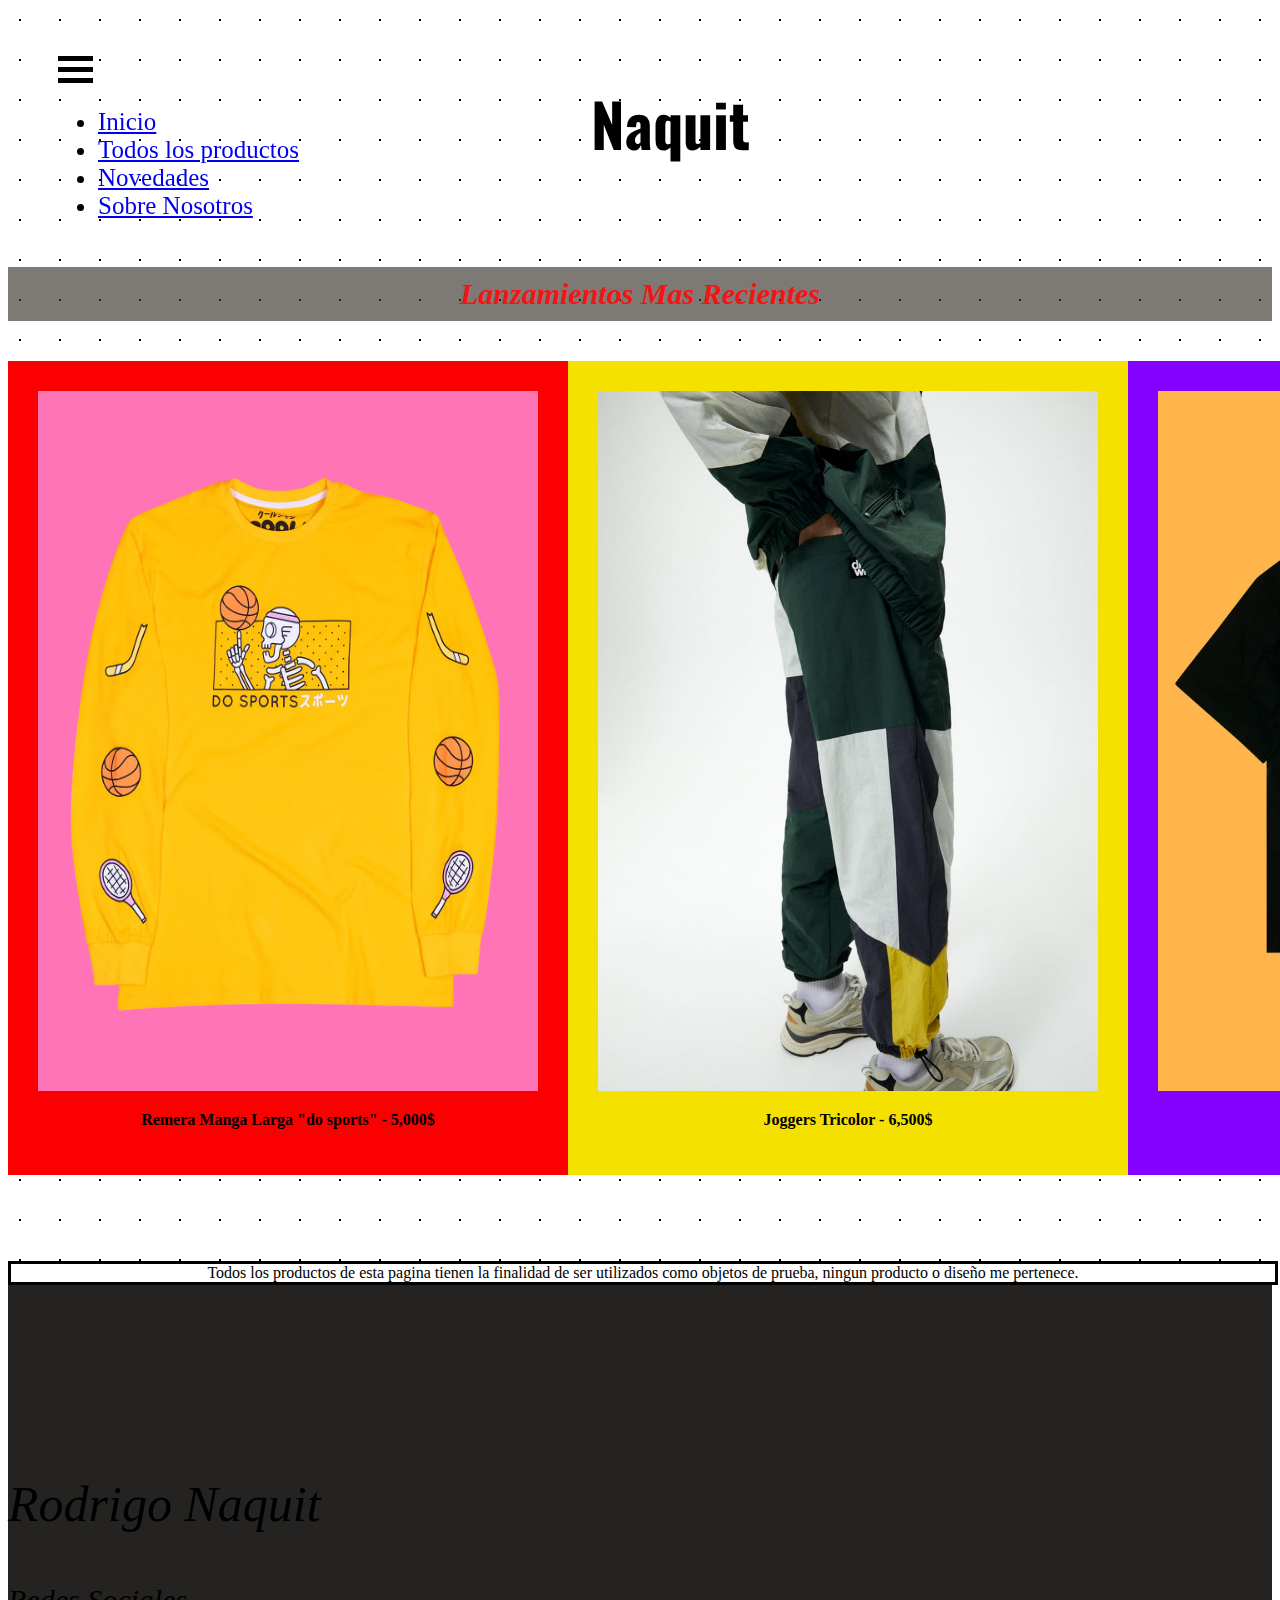
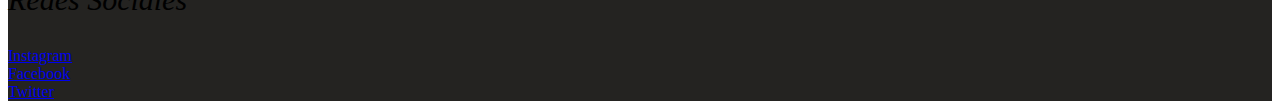
<file: index.html>
<!DOCTYPE html>
<html lang="en">
<head>
    <meta charset="UTF-8">
    <meta http-equiv="X-UA-Compatible" content="IE=edge">
    <meta name="viewport" content="width=device-width, initial-scale=1.0">
    <!-- Link del CSS-->
    <link rel="stylesheet" href="main.css">

    <!-- Link de bootstrap-->
    <link href="https://cdn.jsdelivr.net/npm/bootstrap@5.2.0/dist/css/bootstrap.min.css" rel="stylesheet" integrity="sha384-gH2yIJqKdNHPEq0n4Mqa/HGKIhSkIHeL5AyhkYV8i59U5AR6csBvApHHNl/vI1Bx" crossorigin="anonymous">

    <!-- Link de Google Fonts-->
    <link href="https://fonts.googleapis.com/css2?family=Oswald&display=swap" rel="stylesheet">

    <title>Proyecto Final V1.0</title>

</head>
<body>

    <!-- Aca va el header-->

    <header>

        <div class="title-bar">

            <!--Nombre no definido todavia-->

            <h1 class="brand">Naquit</h1>

        </div>

        <div class="list">
            <nav>
              
              <a class="menu-icon" href="#" role="button" data-bs-toggle="dropdown" aria-expanded="false">
                <div></div>
                <div></div>
                <div></div> 
              </a>
              <ul class="dropdown-menu">
                <li><a class="dropdown-item" href="index.html">Inicio</a></li>
                <li><a class="dropdown-item"href="productos.html">Todos los productos</a></li>
                <li><a class="dropdown-item" href="novedades.html">Novedades</a></li>
                <li><a class="dropdown-item" href="sobre-nosotros.html">Sobre Nosotros</a></li>
              </ul> 
            </nav>
        </div>
    </header>

    <!-- arranca el main-->

    <main>
      <div>
      </div>

      <div>
        <p class="titular">Lanzamientos Mas Recientes</p>
      </div>

      <div class="showcase">
            <!-- Muestra de los productos-->
            
            <div class="item-1">
                <a href="click-en-producto.html"><img src="imagenes/do sports tee 2.webp" width="500px" height="700px" alt="Remera Manga Larga"></a>
                <p>Remera Manga Larga "do sports" -  5,000$</p>  
            </div>
            <div class="item-2">
                <a href="click-en-producto.html"><img src="imagenes/pantalones 2.jpg" width="500px" height="700px" alt="Joggers Tricolor"></a>
                <p>Joggers Tricolor -  6,500$</p>  
            </div>
            <div class="item-3">      
                <a href="click-en-producto.html"><img src="imagenes/Ramen tee 1.webp" width="500px" height="700px" alt="Remera Ramen"></a>
                <p>Remera Ramen - 4,000$ </p>  
            </div>
      </div>
    </main>
    
    <footer>
        <p class="disclaimer">Todos los productos de esta pagina tienen la finalidad de ser utilizados como objetos de prueba, ningun producto o diseño me pertenece.</p>
        <div class="container-fluid">
        
            <div class="row p-5">
              
              <div class="col-xs-12 col-md-6 col-lg-3">
                <p class="h3 text-white mb-5 footer-1">Rodrigo Naquit</p>
              </div>
              
              
              <div class="col-xs-12 col-md-6 col-lg-3">
                <p class="h5 text-white footer-2">Redes Sociales</p>
                <div class="mb-3">
                  <a class="text-secondary text-decoration-none" href="https://www.instagram.com/?hl=es-la" target="_blank"> Instagram</a>
                </div>
                <div class="mb-3">
                  <a class="text-secondary text-decoration-none" href="https://es-la.facebook.com/" target="_blank"> Facebook</a>
                </div>
                <div class="mb-3">
                  <a class="text-secondary text-decoration-none" href="https://twitter.com/?lang=es" target="_blank"> Twitter</a>
                </div>
            </div>
    </footer>


    <!-- Bootstrap Script-->
    <script src="https://cdn.jsdelivr.net/npm/bootstrap@5.2.0/dist/js/bootstrap.bundle.min.js" integrity="sha384-A3rJD856KowSb7dwlZdYEkO39Gagi7vIsF0jrRAoQmDKKtQBHUuLZ9AsSv4jD4Xa" crossorigin="anonymous"></script>

</body>
</html>
</file>
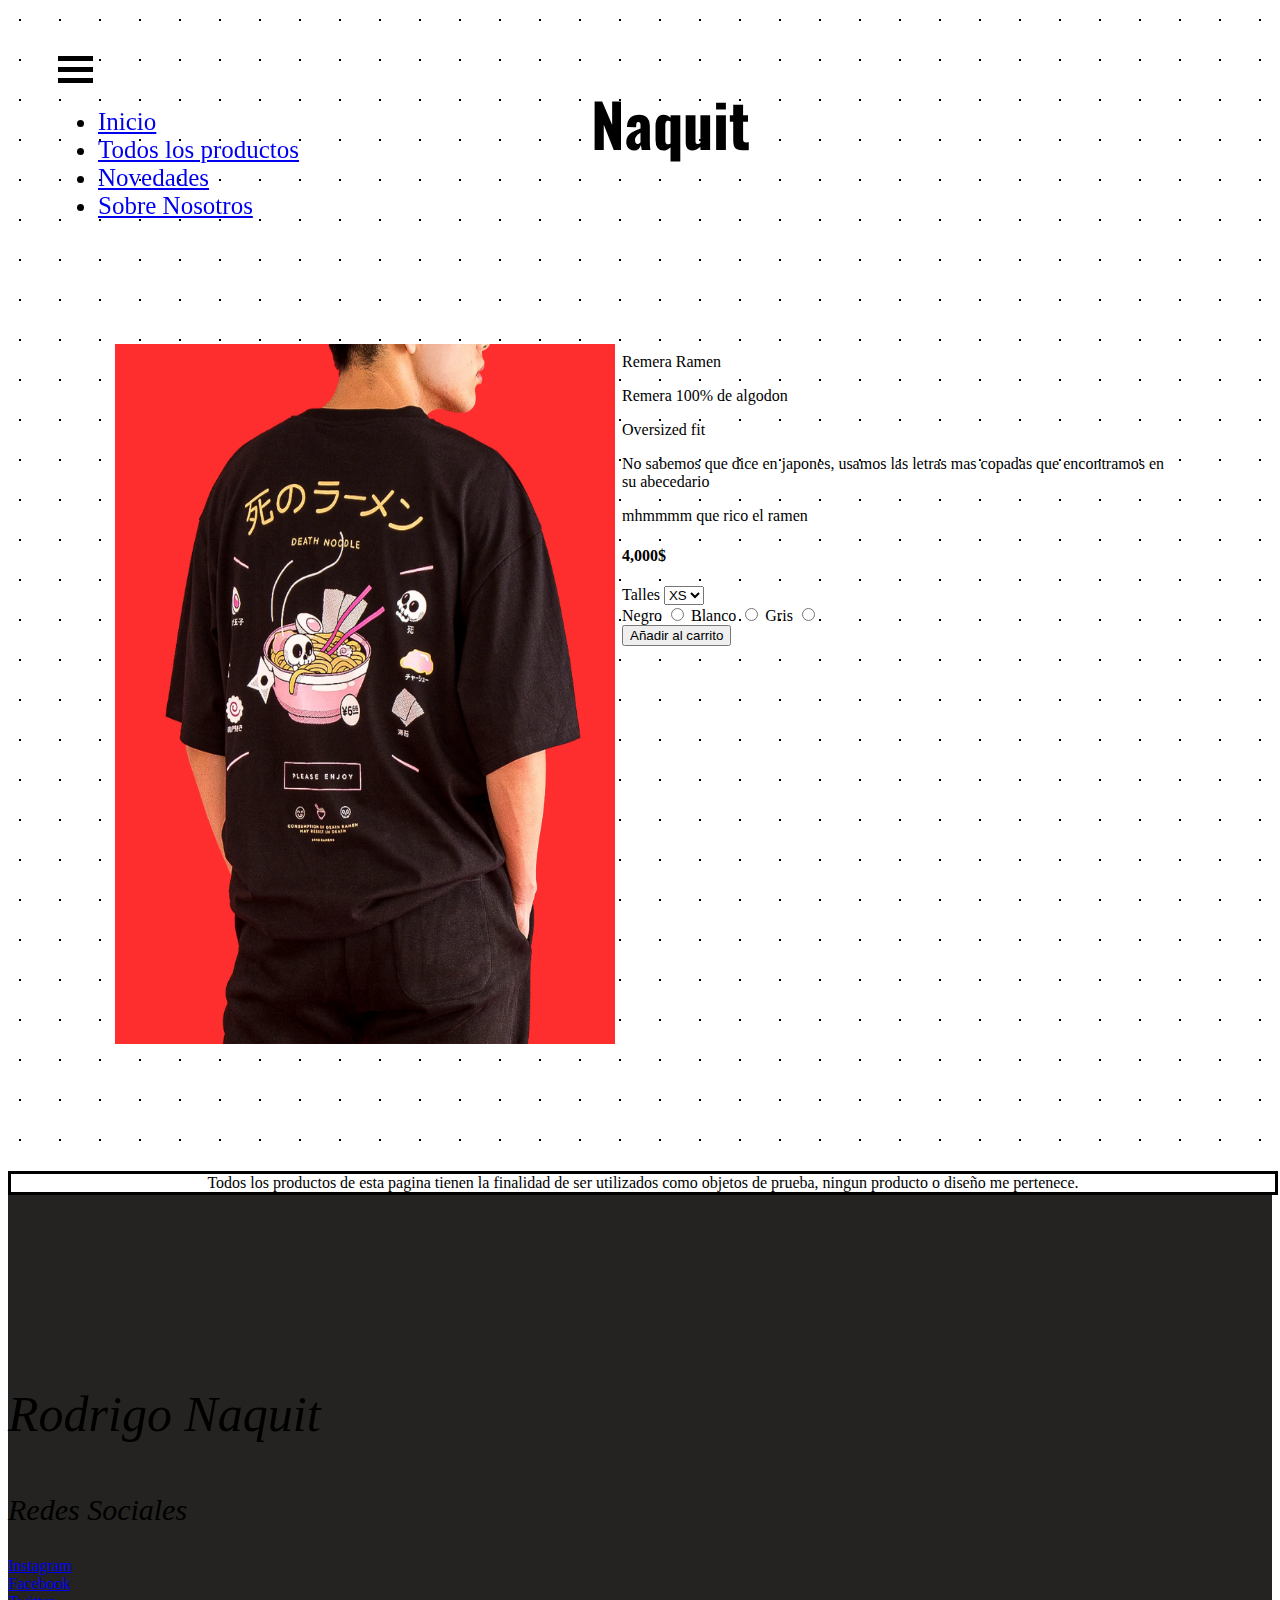
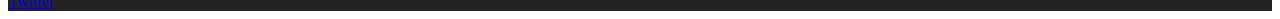
<file: click-en-producto.html>
<!DOCTYPE html>
<html lang="en">
<head>
    <meta charset="UTF-8">
    <meta http-equiv="X-UA-Compatible" content="IE=edge">
    <meta name="viewport" content="width=device-width, initial-scale=1.0">
    <!-- Link del CSS-->
    <link rel="stylesheet" href="main.css">

    <!-- Link de bootstrap-->
    <link href="https://cdn.jsdelivr.net/npm/bootstrap@5.2.0/dist/css/bootstrap.min.css" rel="stylesheet" integrity="sha384-gH2yIJqKdNHPEq0n4Mqa/HGKIhSkIHeL5AyhkYV8i59U5AR6csBvApHHNl/vI1Bx" crossorigin="anonymous">

    <!-- Link de Google Fonts-->
    <link href="https://fonts.googleapis.com/css2?family=Oswald&display=swap" rel="stylesheet">

    <title>Proyecto Final V1.0</title>

</head>
<body>
    <header>

        <div class="title-bar">

            <!--Nombre no definido todavia-->

            <h1 class="brand">Naquit</h1>

        </div>

        <div class="list">
            <nav>
              
              <a class="menu-icon" href="#" role="button" data-bs-toggle="dropdown" aria-expanded="false">
                <div></div>
                <div></div>
                <div></div> 
              </a>
              <ul class="dropdown-menu">
                <li><a class="dropdown-item" href="index.html">Inicio</a></li>
                <li><a class="dropdown-item"href="productos.html">Todos los productos</a></li>
                <li><a class="dropdown-item" href="novedades.html">Novedades</a></li>
                <li><a class="dropdown-item" href="sobre-nosotros.html">Sobre Nosotros</a></li>
              </ul> 
            </nav>
        </div>
        </div>
    </header>
    <main>

        <div class="seleccion">
            <div class="product">
                <div>
                    <img src="imagenes/ramen tee 3.webp" width="500px" height="700px" alt="Producto Ejemplo">
                </div>

            </div>

            <div class="aside">

                <div>
                    <p class="nombre">
                        Remera Ramen
                    </p>

                    
                    <p> Remera 100% de algodon </p>
                    <p>  Oversized fit</p>
                    <p>  No sabemos que dice en japones, usamos las letras mas copadas que encontramos en su abecedario</p>
                    <p> mhmmmm que rico el ramen</p>

                    
                   
                    <h4>4,000$ </h4>
                </div>
                <form action="" method="" enctype="">
                    <div>
                        <label for="talles">Talles</label>
                        <select name="" id="talles">
                            <option value="">XS</option>
                            <option value="">S</option>
                            <option value="">M</option>
                            <option value="">L</option>
                            <option value="">XL</option>
                        </select>
                    </div>

                    <div>
                        <label for="negro">Negro</label>
                        <input id="negro" type="radio" name="color">

                        <label for="blanco">Blanco</label>
                        <input id="blanco" type="radio" name="color">

                        <label for="gris">Gris</label>
                        <input id="gris" type="radio" name="color">
                    </div>

                    <div>
                        <input type="submit" value="Añadir al carrito">
                    </div>
                </form>
            </div>
        </div>    
    </main>



    <footer>
        <p class="disclaimer">Todos los productos de esta pagina tienen la finalidad de ser utilizados como objetos de prueba, ningun producto o diseño me pertenece.</p>
        <div class="container-fluid">
        
            <div class="row p-5">
              
              <div class="col-xs-12 col-md-6 col-lg-3">
                <p class="h3 text-white mb-5 footer-1">Rodrigo Naquit</p>
              </div>
              
              
              <div class="col-xs-12 col-md-6 col-lg-3">
                <p class="h5 text-white footer-2">Redes Sociales</p>
                <div class="mb-3">
                  <a class="text-secondary text-decoration-none" href="https://www.instagram.com/?hl=es-la" target="_blank"> Instagram</a>
                </div>
                <div class="mb-3">
                  <a class="text-secondary text-decoration-none" href="https://es-la.facebook.com/" target="_blank"> Facebook</a>
                </div>
                <div class="mb-3">
                  <a class="text-secondary text-decoration-none" href="https://twitter.com/?lang=es" target="_blank"> Twitter</a>
                </div>
            </div>
    </footer>

     <!-- Bootstrap Script-->
     <script src="https://cdn.jsdelivr.net/npm/bootstrap@5.2.0/dist/js/bootstrap.bundle.min.js" integrity="sha384-A3rJD856KowSb7dwlZdYEkO39Gagi7vIsF0jrRAoQmDKKtQBHUuLZ9AsSv4jD4Xa" crossorigin="anonymous"></script>
    
</body>
</html>
</file>
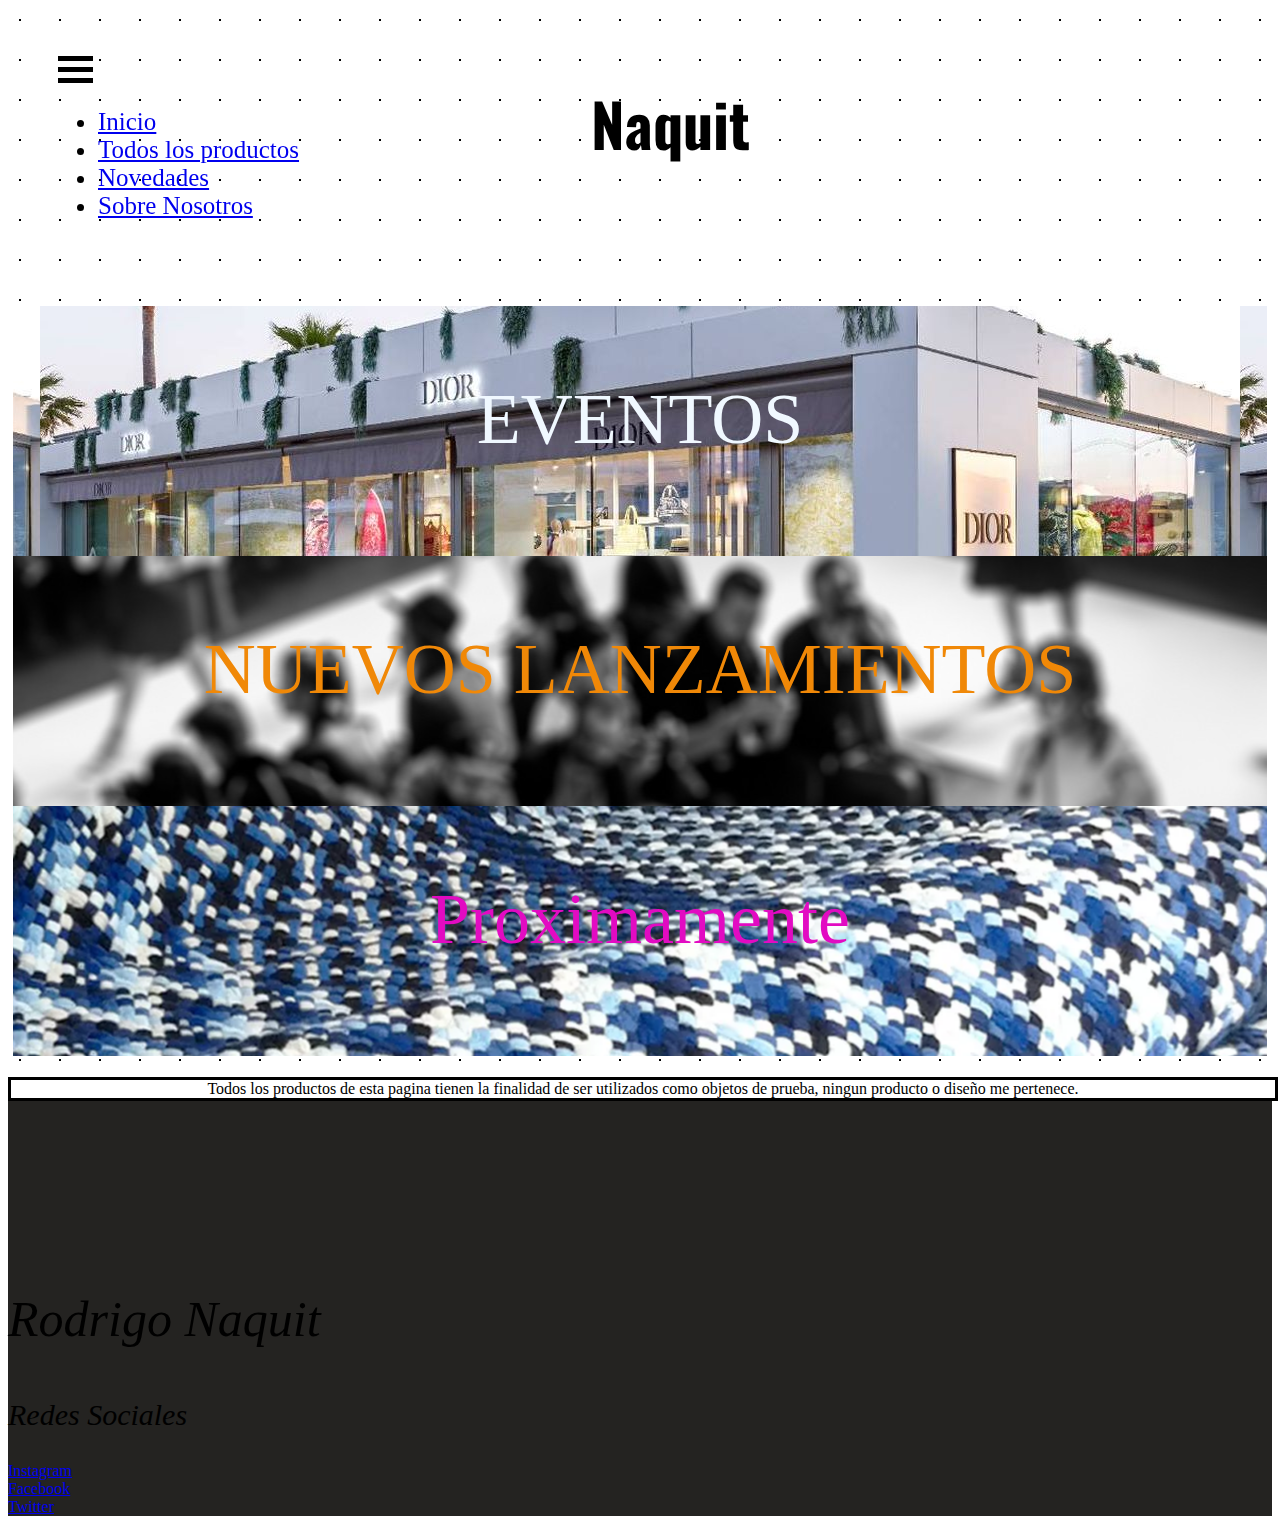
<file: novedades.html>
<!DOCTYPE html>
<html lang="en">
<head>
    <meta charset="UTF-8">
    <meta http-equiv="X-UA-Compatible" content="IE=edge">
    <meta name="viewport" content="width=device-width, initial-scale=1.0">
    <!-- Link del CSS-->
    <link rel="stylesheet" href="main.css">

    <!-- Link de bootstrap-->
    <link href="https://cdn.jsdelivr.net/npm/bootstrap@5.2.0/dist/css/bootstrap.min.css" rel="stylesheet" integrity="sha384-gH2yIJqKdNHPEq0n4Mqa/HGKIhSkIHeL5AyhkYV8i59U5AR6csBvApHHNl/vI1Bx" crossorigin="anonymous">

    <!-- Link de Google Fonts-->
    <link href="https://fonts.googleapis.com/css2?family=Oswald&display=swap" rel="stylesheet">

    <title>Proyecto Final V1.0</title>

</head>
<body>
    <header>

        <div class="title-bar">

            <!--Nombre no definido todavia-->

            <h1 class="brand">Naquit</h1>

        </div>

        <div class="list">
          <nav>
            
            <a class="menu-icon" href="#" role="button" data-bs-toggle="dropdown" aria-expanded="false">
              <div></div>
              <div></div>
              <div></div> 
            </a>
            <ul class="dropdown-menu">
              <li><a class="dropdown-item" href="index.html">Inicio</a></li>
              <li><a class="dropdown-item"href="productos.html">Todos los productos</a></li>
              <li><a class="dropdown-item" href="novedades.html">Novedades</a></li>
              <li><a class="dropdown-item" href="sobre-nosotros.html">Sobre Nosotros</a></li>
            </ul> 
          </nav>
      </div>
    </header>
    <!-- Nota para produccion-->
    <main> 
        <div class="conteiner">

            <div class="novedad-1">
                <p>EVENTOS</p>
            </div>

            <div class="novedad-2">
                <p>NUEVOS LANZAMIENTOS</p>
            </div>

            <div class="novedad-3">
                <p> Proximamente</p>
            </div>
    </main>
    <footer>
        <p class="disclaimer">Todos los productos de esta pagina tienen la finalidad de ser utilizados como objetos de prueba, ningun producto o diseño me pertenece.</p>
        <div class="container-fluid">
        
            <div class="row p-5">
              
              <div class="col-xs-12 col-md-6 col-lg-3">
                <p class="h3 text-white mb-5 footer-1">Rodrigo Naquit</p>
              </div>
              
              
              <div class="col-xs-12 col-md-6 col-lg-3">
                <p class="h5 text-white footer-2">Redes Sociales</p>
                <div class="mb-3">
                  <a class="text-secondary text-decoration-none" href="https://www.instagram.com/?hl=es-la" target="_blank"> Instagram</a>
                </div>
                <div class="mb-3">
                  <a class="text-secondary text-decoration-none" href="https://es-la.facebook.com/" target="_blank"> Facebook</a>
                </div>
                <div class="mb-3">
                  <a class="text-secondary text-decoration-none" href="https://twitter.com/?lang=es" target="_blank"> Twitter</a>
                </div>
            </div>
    </footer>

     <!-- Bootstrap Script-->
     <script src="https://cdn.jsdelivr.net/npm/bootstrap@5.2.0/dist/js/bootstrap.bundle.min.js" integrity="sha384-A3rJD856KowSb7dwlZdYEkO39Gagi7vIsF0jrRAoQmDKKtQBHUuLZ9AsSv4jD4Xa" crossorigin="anonymous"></script>
</body>
</html>
</file>
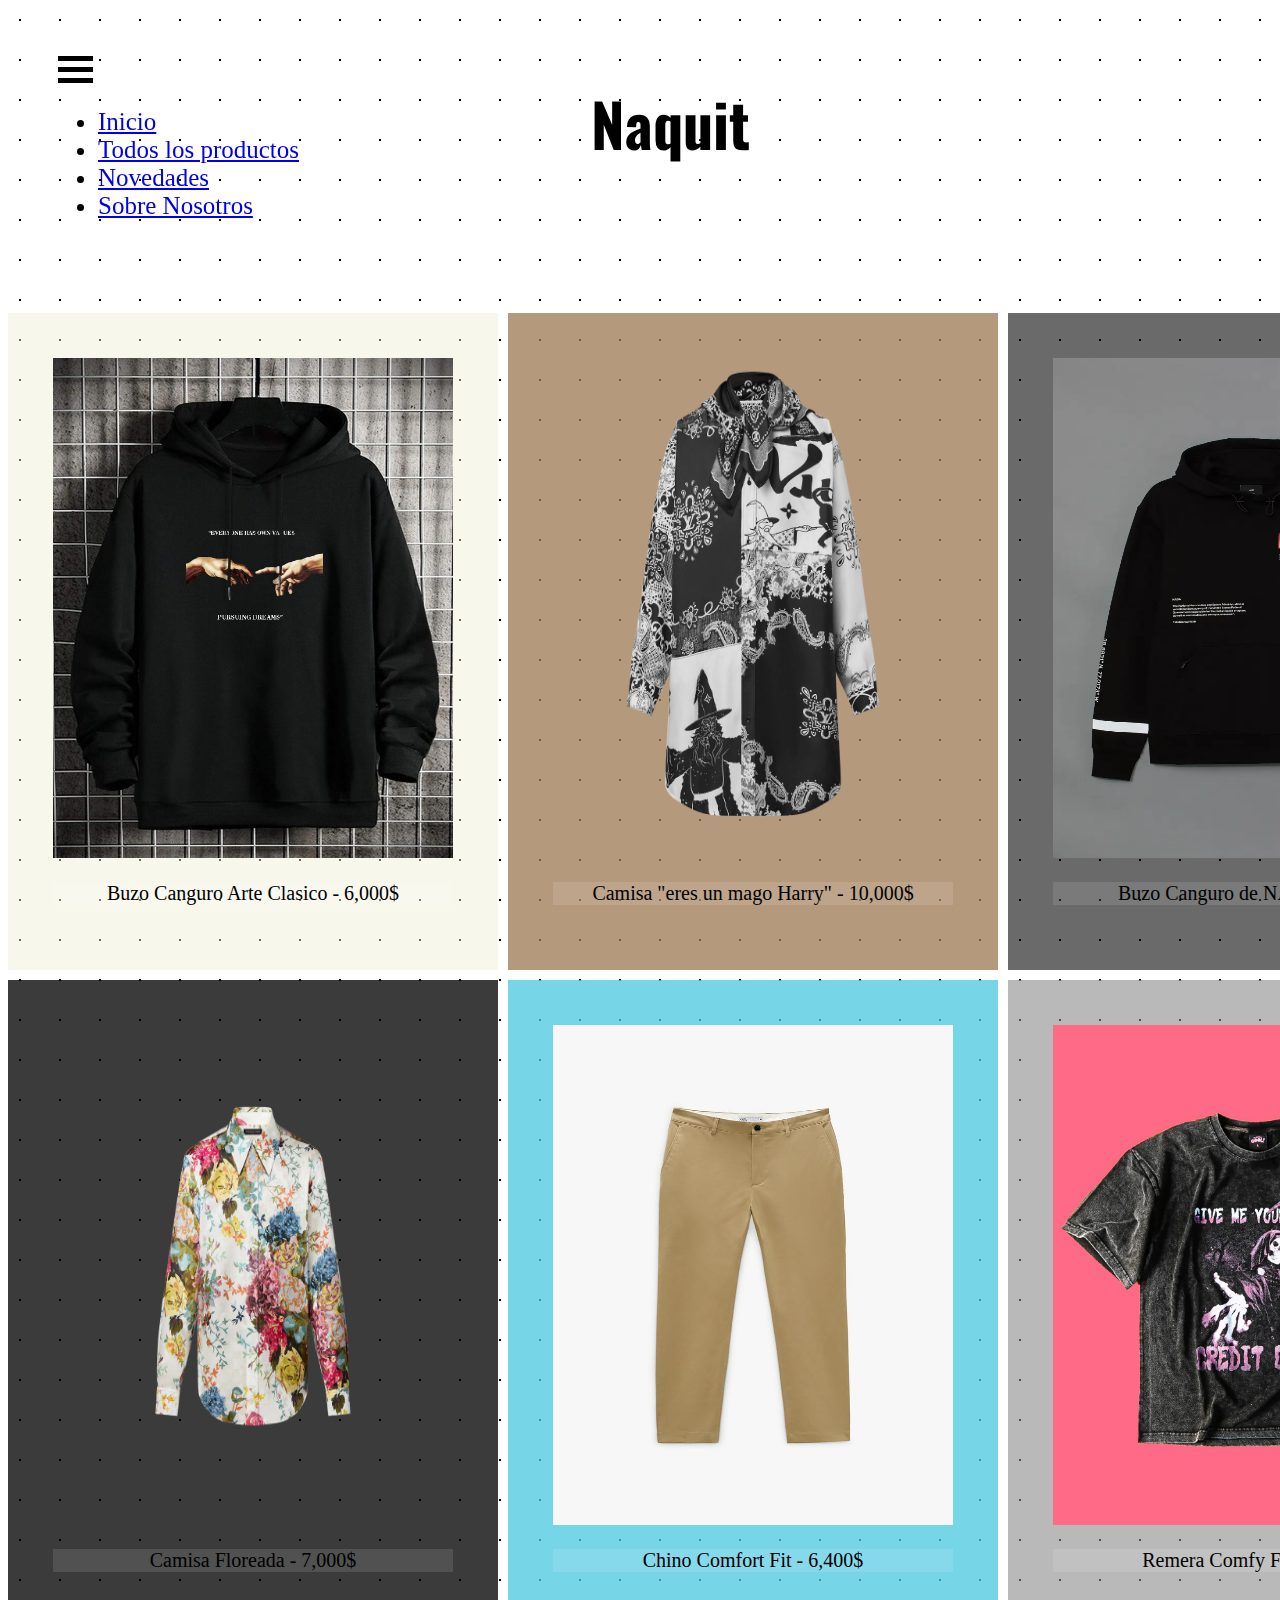
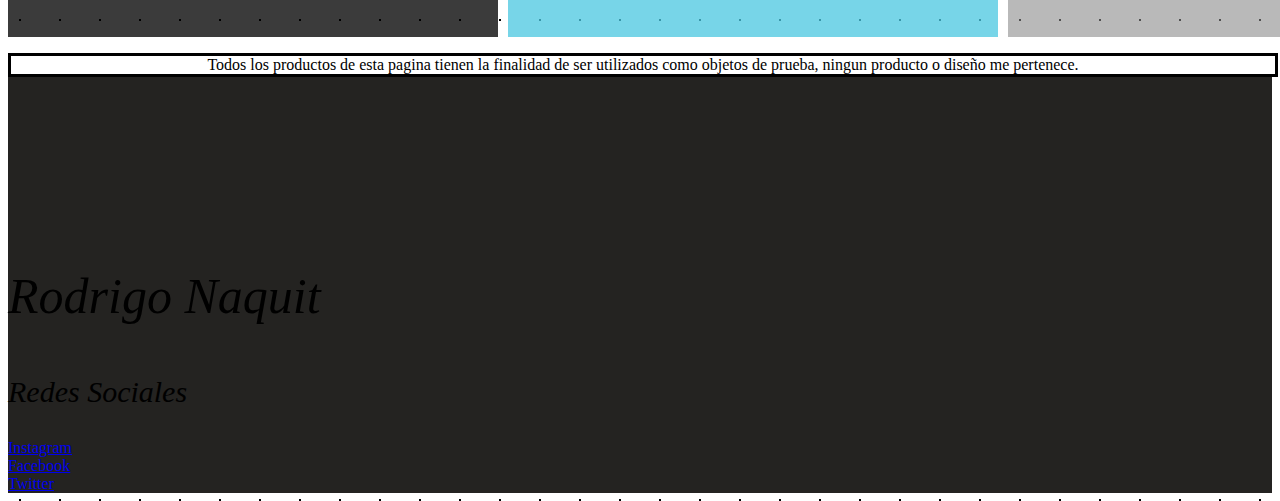
<file: productos.html>
<!DOCTYPE html>
<html lang="en">
<head>
    <meta charset="UTF-8">
    <meta http-equiv="X-UA-Compatible" content="IE=edge">
    <meta name="viewport" content="width=device-width, initial-scale=1.0">
    <!-- Link del CSS-->
    <link rel="stylesheet" href="main.css">

    <!-- Link de bootstrap-->
    <link href="https://cdn.jsdelivr.net/npm/bootstrap@5.2.0/dist/css/bootstrap.min.css" rel="stylesheet" integrity="sha384-gH2yIJqKdNHPEq0n4Mqa/HGKIhSkIHeL5AyhkYV8i59U5AR6csBvApHHNl/vI1Bx" crossorigin="anonymous">

    <!-- Link de Google Fonts-->
    <link href="https://fonts.googleapis.com/css2?family=Oswald&display=swap" rel="stylesheet">

    <title>Proyecto Final V1.0</title>

</head>
<body>
    <!-- empieza el header-->
    <header>

        <div class="title-bar">

            <!--Nombre no definido todavia-->

            <h1 class="brand">Naquit</h1>

        </div>

        <div class="list">
            <nav>
              
              <a class="menu-icon" href="#" role="button" data-bs-toggle="dropdown" aria-expanded="false">
                <div></div>
                <div></div>
                <div></div> 
              </a>
              <ul class="dropdown-menu">
                <li><a class="dropdown-item" href="index.html">Inicio</a></li>
                <li><a class="dropdown-item"href="productos.html">Todos los productos</a></li>
                <li><a class="dropdown-item" href="novedades.html">Novedades</a></li>
                <li><a class="dropdown-item" href="sobre-nosotros.html">Sobre Nosotros</a></li>
              </ul> 
            </nav>
        </div>
    </header>

    <!-- hay mucho de este proyecto que todavia no creo tener las herramientas para resolver como deseo-->

    <main>
        <div class="todo">
            <div class="producto-1">
                <a href="click-en-producto.html"><img src="imagenes/Sweat 1.webp" width="400px" height="500px" alt="Buzo Canguro"></a>
                <p>Buzo Canguro Arte Clasico - 6,000$</p>
            </div>
             
            <div class="producto-2">
                <a href="click-en-producto.html"><img src="imagenes/Shirt 1.webp" width="400px" height="500px" alt="Camisa LV"></a>
                <p>Camisa "eres un mago Harry" - 10,000$</p>
            </div>
            
            <div class="producto-3">
                <a href="click-en-producto.html"> <img src="imagenes/NASA 1.webp" width="400px" height="500px" alt="NASA"></a>
                <p>Buzo Canguro de NASA - 6,500$</p>
            </div>
             
            <div class="producto-4">
                <a href="click-en-producto.html"><img src="imagenes/flores 1.webp" width="400px" height="500px" alt="Camisa Floreada LV"></a>
                <p>Camisa Floreada - 7,000$</p>
            </div>

            <div class="producto-5">
                <a href="click-en-producto.html"><img src="imagenes/chino 1.jpg" width="400px" height="500px" alt="Pantalones Chino"></a>
                <p>Chino Comfort Fit - 6,400$</p>
            </div>
             
            <div class="producto-6">
                <a href="click-en-producto.html"><img src="imagenes/momcards tee 1.webp" width="400px" height="500px" alt="Dame la tarjeta de credito de tu mama"></a>
                <p>Remera Comfy Fit - 4,000$</p>
            </div>
        </div>
    </main>


    <footer>
        <p class="disclaimer">Todos los productos de esta pagina tienen la finalidad de ser utilizados como objetos de prueba, ningun producto o diseño me pertenece.</p>
        <div class="container-fluid">
        
            <div class="row p-5">
              
              <div class="col-xs-12 col-md-6 col-lg-3">
                <p class="h3 text-white mb-5 footer-1">Rodrigo Naquit</p>
              </div>
              
              
              <div class="col-xs-12 col-md-6 col-lg-3">
                <p class="h5 text-white footer-2">Redes Sociales</p>
                <div class="mb-3">
                  <a class="text-secondary text-decoration-none" href="https://www.instagram.com/?hl=es-la" target="_blank"> Instagram</a>
                </div>
                <div class="mb-3">
                  <a class="text-secondary text-decoration-none" href="https://es-la.facebook.com/" target="_blank"> Facebook</a>
                </div>
                <div class="mb-3">
                  <a class="text-secondary text-decoration-none" href="https://twitter.com/?lang=es" target="_blank"> Twitter</a>
                </div>
            </div>
    </footer>

     <!-- Bootstrap Script-->
     <script src="https://cdn.jsdelivr.net/npm/bootstrap@5.2.0/dist/js/bootstrap.bundle.min.js" integrity="sha384-A3rJD856KowSb7dwlZdYEkO39Gagi7vIsF0jrRAoQmDKKtQBHUuLZ9AsSv4jD4Xa" crossorigin="anonymous"></script>
    
</body>
</html>
</file>
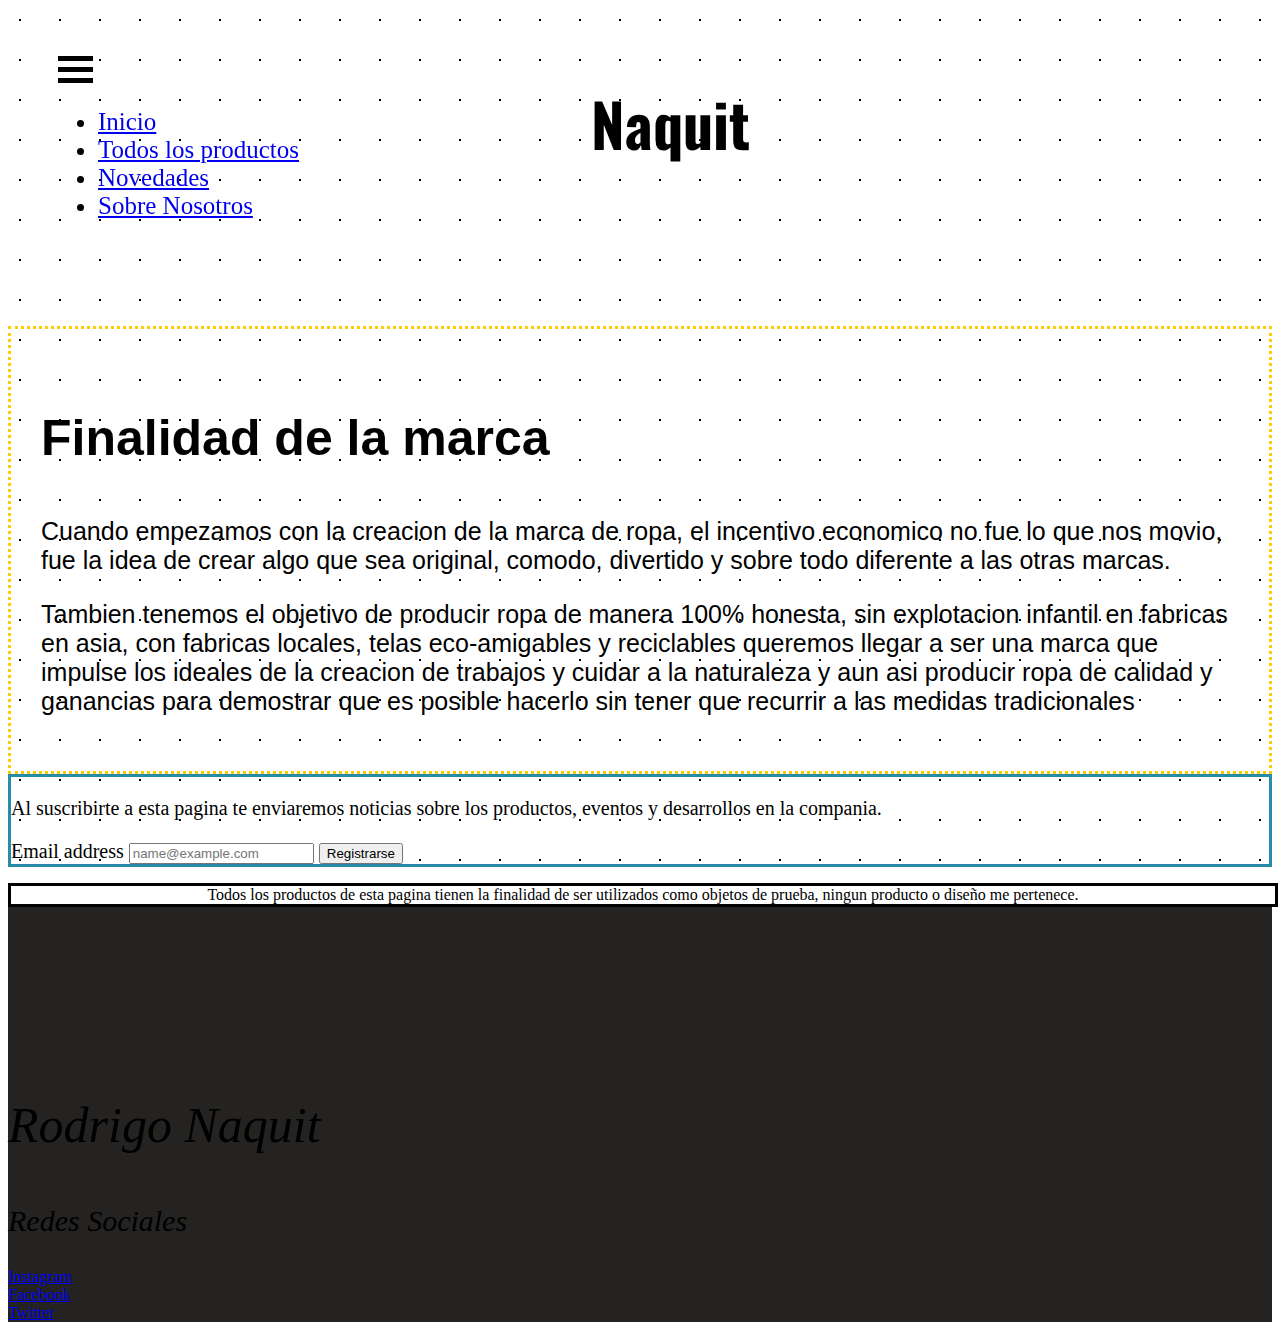
<file: sobre-nosotros.html>
<!DOCTYPE html>
<html lang="en">
<head>
    <meta charset="UTF-8">
    <meta http-equiv="X-UA-Compatible" content="IE=edge">
    <meta name="viewport" content="width=device-width, initial-scale=1.0">
    <!-- Link del CSS-->
    <link rel="stylesheet" href="main.css">

    <!-- Link de bootstrap-->
    <link href="https://cdn.jsdelivr.net/npm/bootstrap@5.2.0/dist/css/bootstrap.min.css" rel="stylesheet" integrity="sha384-gH2yIJqKdNHPEq0n4Mqa/HGKIhSkIHeL5AyhkYV8i59U5AR6csBvApHHNl/vI1Bx" crossorigin="anonymous">

    <!-- Link de Google Fonts-->
    <link href="https://fonts.googleapis.com/css2?family=Oswald&display=swap" rel="stylesheet">

    <title>Proyecto Final V1.0</title>

</head>
<body>
    <header>

        <div class="title-bar">

            <!--Nombre no definido todavia-->

            <h1 class="brand">Naquit</h1>

        </div>

        <div class="list">
          <nav>
            
            <a class="menu-icon" href="#" role="button" data-bs-toggle="dropdown" aria-expanded="false">
              <div></div>
              <div></div>
              <div></div> 
            </a>
            <ul class="dropdown-menu">
              <li><a class="dropdown-item" href="index.html">Inicio</a></li>
              <li><a class="dropdown-item"href="productos.html">Todos los productos</a></li>
              <li><a class="dropdown-item" href="novedades.html">Novedades</a></li>
              <li><a class="dropdown-item" href="sobre-nosotros.html">Sobre Nosotros</a></li>
            </ul> 
          </nav>
      </div>
    </header>

    <main>
        <div>
            <div class="nosotros">

                <h3 class="objetivo">
                    Finalidad de la marca
                </h3>

                <p>Cuando empezamos con la creacion de la marca de ropa, el incentivo economico no fue lo que nos movio, fue la idea de crear algo que sea original, comodo, divertido y sobre todo diferente a las otras marcas.</p>

                <p> Tambien tenemos el objetivo de producir ropa de manera 100% honesta, sin explotacion infantil en fabricas en asia, con fabricas locales, telas eco-amigables y reciclables queremos llegar a ser una marca que impulse los ideales de la creacion de trabajos y cuidar a la naturaleza y aun asi producir ropa de calidad y ganancias para demostrar que es posible hacerlo sin tener que recurrir a las medidas tradicionales</p>
            </div>

        <div class="form">
            <p>Al suscribirte a esta pagina te enviaremos noticias sobre los productos, eventos y desarrollos en la compania.</p>
            <label for="exampleFormControlInput1" class="form-label">Email address</label>
            <input type="email" class="form-control" id="exampleFormControlInput1" placeholder="name@example.com">
            <input type="submit" value="Registrarse">
        </div>
    </main>


    <footer>
        <p class="disclaimer">Todos los productos de esta pagina tienen la finalidad de ser utilizados como objetos de prueba, ningun producto o diseño me pertenece.</p>
        <div class="container-fluid">
        
            <div class="row p-5">
              
              <div class="col-xs-12 col-md-6 col-lg-3">
                <p class="h3 text-white mb-5 footer-1">Rodrigo Naquit</p>
              </div>
              
              
              <div class="col-xs-12 col-md-6 col-lg-3">
                <p class="h5 text-white footer-2">Redes Sociales</p>
                <div class="mb-3">
                  <a class="text-secondary text-decoration-none" href="https://www.instagram.com/?hl=es-la" target="_blank"> Instagram</a>
                </div>
                <div class="mb-3">
                  <a class="text-secondary text-decoration-none" href="https://es-la.facebook.com/" target="_blank"> Facebook</a>
                </div>
                <div class="mb-3">
                  <a class="text-secondary text-decoration-none" href="https://twitter.com/?lang=es" target="_blank"> Twitter</a>
                </div>
            </div>
    </footer>

     <!-- Bootstrap Script-->
     <script src="https://cdn.jsdelivr.net/npm/bootstrap@5.2.0/dist/js/bootstrap.bundle.min.js" integrity="sha384-A3rJD856KowSb7dwlZdYEkO39Gagi7vIsF0jrRAoQmDKKtQBHUuLZ9AsSv4jD4Xa" crossorigin="anonymous"></script>

    
</body>
</html>
</file>
<file: main.css>
/*general*/


body {
    background-size: 40px 40px;
    background-image: radial-gradient(circle, #000000 1px, rgba(0, 0, 0, 0) 1px);
  }

footer {
    background-color:#242321;
    
}
    
.footer-1 {
        
        font-style: italic;
        font-size: 50px;
        margin-top: 15%;
    }

.footer-2 {
       
        font-style: italic;
        font-size: 30px;
    }
  
.disclaimer {
    
    bottom: 2px;
    background-color: white;
    color: black;
    border: solid rgb(0, 0, 0) 3px;
    text-align: center;
    width: 100%;

    
}

.title-bar {
    background-color: rgba(249, 218, 14, 0);
    color: rgb(0, 0, 0); 
    font-family: 'Oswald', sans-serif; 
    font-style: normal;
    font-weight: normal;

    padding: 30px;
    display: flex;
    flex-direction: row-reverse;
    justify-content: space-evenly;

    transition-delay: 0.2s;
    transition-duration: 1s;

    top: 0;
    width: 100%;    
   
}

.title-bar:hover {
    background-color: rgb(166, 165, 165);
    color: rgb(255, 255, 255);
}

.brand {
    font-size: 60px;
    justify-content: flex-start;
    width: fit-content;
}

.logo {
    justify-content: flex-end;
    width: fit-content;
}

.menu-icon div {
    width: 35px;
    height: 5px;
    background-color: black;
    margin: 6px 0;
  }

.list {
    display: flex;
    flex-direction: row-reverse;
    justify-content: start;

    padding: 50px;

    font-size: 25px;

    position: fixed;
    top: 0;
    width: 100%;    
}



.list a:hover {
    background-color: rgb(255, 155, 15);
    color: black;
}

/*index*/

.titular {

    padding: 10px;
    

    font-size: 30px;
    font-family: Georgia, 'Times New Roman', Times, serif;
    font-style: italic;
    font-weight: 600;

    text-align: center;
    color: #f61313;
    background-color: #3c3830aa;
}

.titular:hover {
   
}

.showcase {
    display: flex;
    flex-direction: row;
    justify-content: space-evenly;
    padding-bottom: 70px;
    padding-top: 10px;
    
}

.showcase p {
    font-style: normal;
    font-weight: 600;
    text-align: center;
}

.item-1 {
    transition-delay: 0.2s;
    transition-duration: 0.35s;
    padding: 30px;
    background-color: #fa0000;
}

.item-2 {
    transition-delay: 0.2s;
    transition-duration: 0.35s;
    padding: 30px;
    background-color: #f5e100;
}

.item-3 {
    transition-delay: 0.2s;
    transition-duration: 0.35s;
    padding: 30px;
    background-color: #8400ff;
}

.item-1:hover {
    transform: scale(1.050);
    size: 0ch;
 }

 .item-2:hover {
    transform: scale(1.050); 
 }

 .item-3:hover {
    transform: scale(1.050); 
 }


/*click en producto*/

.seleccion {
    padding: 100px;
    display: grid;
    grid-template-areas:
    "head head head"
    "product product aside"
    
    ;
}

.product {
   
    grid-area: product;

    padding: 7px;

    text-align: left;
    
}

.product p {
    text-align: center;
}

.product:hover {
    content: url(imagenes/ramen\ tee\ 2.webp);
    width: 500px;
    height: 700px;
    
}

.aside {
    grid-area: aside;
    text-align: left;
}

/*novedades*/

.conteiner {
    margin-top: 5%;

    padding: 5px;

    display: flex;
    flex-direction: column;
    justify-content: space-evenly;


}

.novedad-1 {
    font-size: 72px;
    text-align: center;
    color: aliceblue; 

    background-image: url(imagenes/pop\ up.jpg);
    background-position: center;
    height: 250px;
}

.novedad-2 {
    font-size: 72px;
    text-align: center;
    color: rgb(240, 136, 7);

    background-image: url(imagenes/catwalk.jfif);
    background-position: center;
    height: 250px;
}

.novedad-3 {
    font-size: 72px;
    text-align: center;
    color: rgb(226, 11, 194);

    background-image: url(imagenes/Fondo\ de\ evento.webp);
    background-position: center;
    height: 250px;
}

/*productos*/

.todo {

    margin-top: 6%;
   display: grid;
   grid-template-columns:repeat(3, 1fr) ;
   grid-template-rows:repeat(2, 1fr) ;
   grid-column-gap: 10px ;
   grid-row-gap: 10px;
   text-align: center;
}

.producto-1 {
    padding: 45px;
    background-color: rgba(236, 236, 213, 0.443);
}

.producto-2 {
    padding: 45px;
    background-color: rgba(158, 121, 84, 0.762);
}

.producto-3 {
    padding: 45px;
    background-color: rgba(0, 0, 0, 0.585);
}

.producto-4 {
    padding: 45px;
    background-color: rgba(0, 0, 0, 0.768);
}

.producto-5 {
    padding: 45px;
    background-color: rgba(74, 199, 224, 0.751);
}

.producto-6 {
    padding: 45px;
    background-color: rgba(136, 136, 136, 0.585);
}

.producto-1 a :hover {
    content: url(imagenes/sweat\ 2.webp);
    width: 400px;
    height: 500px;
}

.producto-2 a :hover {
    content: url(imagenes/shirt\ 2.webp);
    width: 400px;
    height: 500px;
}

.producto-3 a :hover {
    content: url(imagenes/NASA\ 2.webp);
    width: 400px;
    height: 500px;

}

.producto-4 a :hover {
    content: url(imagenes/flores\ 2.webp);
    width: 400px;
    height: 500px;
}

.producto-5 a :hover {
    content: url(imagenes/chino\ 3.jpg);
    width: 400px;
    height: 500px;
}

.producto-6 a :hover {
    content: url(imagenes/momcards\ tee\ 2.webp);width: 400px;
    height: 500px;
}

.todo p {
    font-size: 20px;
    color: #000000;
    background-color: rgba(255, 255, 255, 0.113);
}



  /*Sobre nosotros*/

.nosotros {

    margin-top: 7%;
    padding: 30px;

    font-size: 25px;
    font-family: Arial, Helvetica, sans-serif;

    border: dotted rgb(255, 204, 0) 3px;
}

.nosotros :hover {
    color: #04AA6D;
}

.objetivo {
    font-size: 50px;
}

.form {
    font-size: 20px;
    border: solid rgb(39, 139, 169) 3px;
}




/*media queris*/

/* al modificar todo hace poco todavia me queda pendiente actualizar las queris*/
</file>
